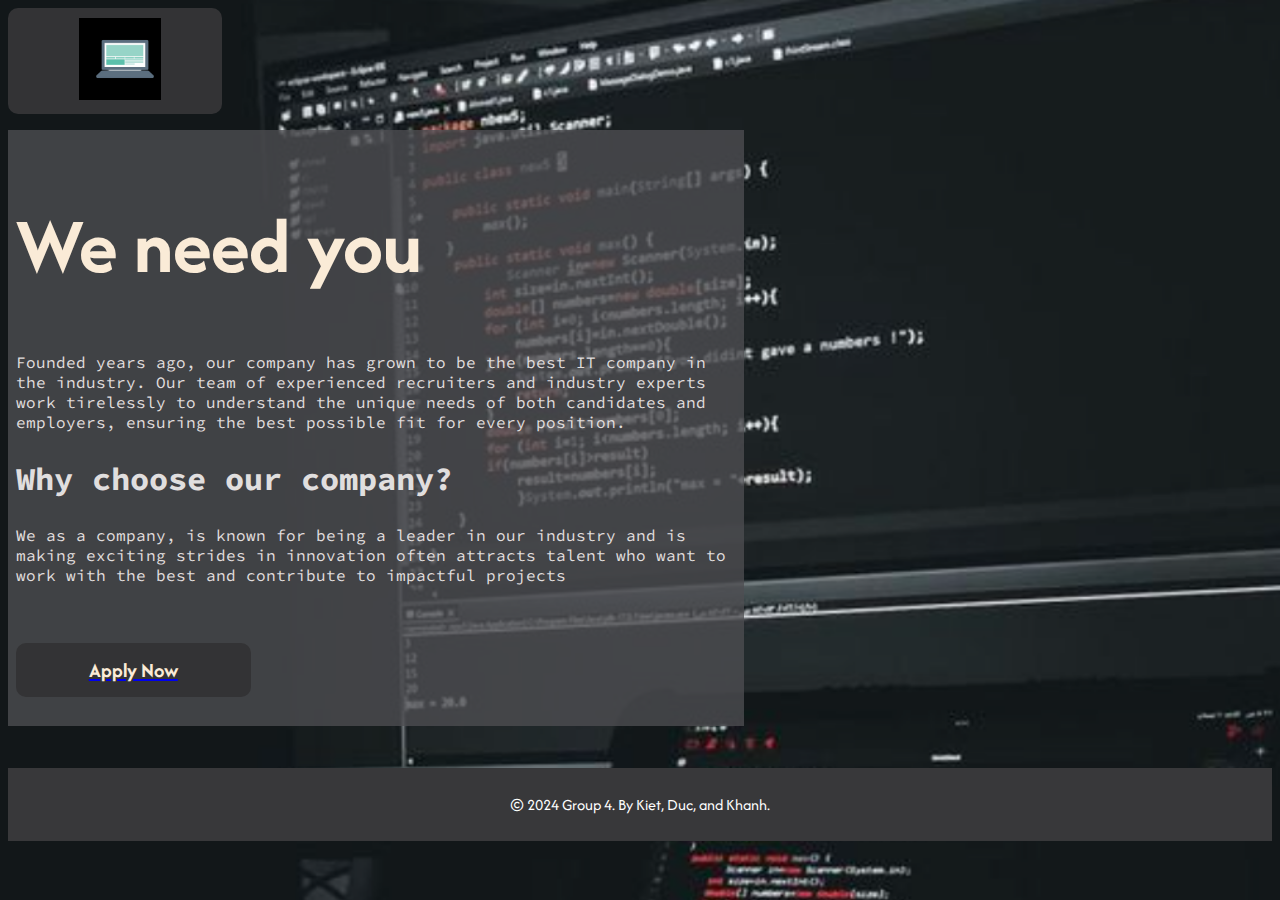
<file: index.html>
<!DOCTYPE html>
<html lang="en">

<head>
    <meta charset="UTF-8">
    <meta name="viewport" content="width=device-width, initial-scale=1.0">
    <title>Company's Name</title>
    <link rel="preconnect" href="https://fonts.googleapis.com">
    <link rel="preconnect" href="https://fonts.gstatic.com" crossorigin>
    <link href="https://fonts.googleapis.com/css2?family=Afacad+Flux:wght@100..1000&display=swap" rel="stylesheet">
    <link href="https://fonts.googleapis.com/css2?family=Afacad+Flux:wght@100..1000&family=Protest+Strike&display=swap"
        rel="stylesheet">
    <link href="https://fonts.googleapis.com/css2?family=Source+Code+Pro:ital,wght@0,200..900;1,200..900&display=swap"
        rel="stylesheet">
    <link href="index.css" rel="stylesheet">
</head>

<body>
    <header>
        <nav>
            <div class="dropdown">
                <button class="drop"> <img src="./logo.png" alt="menu"></button>
                <div class="dropdown-content">
                    <a href="index.html">Home</a>
                    <a href="jobs.html">Jobs Descriptions</a>
                    <a href="apply.html">Applications</a>
                    <a href="enhancements.html">Enhancements</a>
                    <a href="about.html">About Us</a>
                </div>
            </div>
        </nav>
    </header>
    <br><br>
    <main>
        <h1>We need you</h1>
        <p>Founded years ago, our company has grown to be the best IT company in the industry. Our team of experienced
            recruiters and industry experts work tirelessly to understand the unique needs of both candidates and
            employers, ensuring the best possible fit for every position.</p>
        <h2>Why choose our company? </h2>
        <p>We as a company, is known for being a leader in our industry and is making exciting strides in innovation
            often attracts talent who want to work with the best and contribute to impactful projects</p>
        <br>
        <a href="apply.html">
            <p class="apply">Apply Now</p>
        </a>
    </main>
    <br><br>
    <aside></aside>
    <footer>
        <p>© 2024 Group 4. By Kiet, Duc, and Khanh.</p>
    </footer>
</body>

</html>
</file>
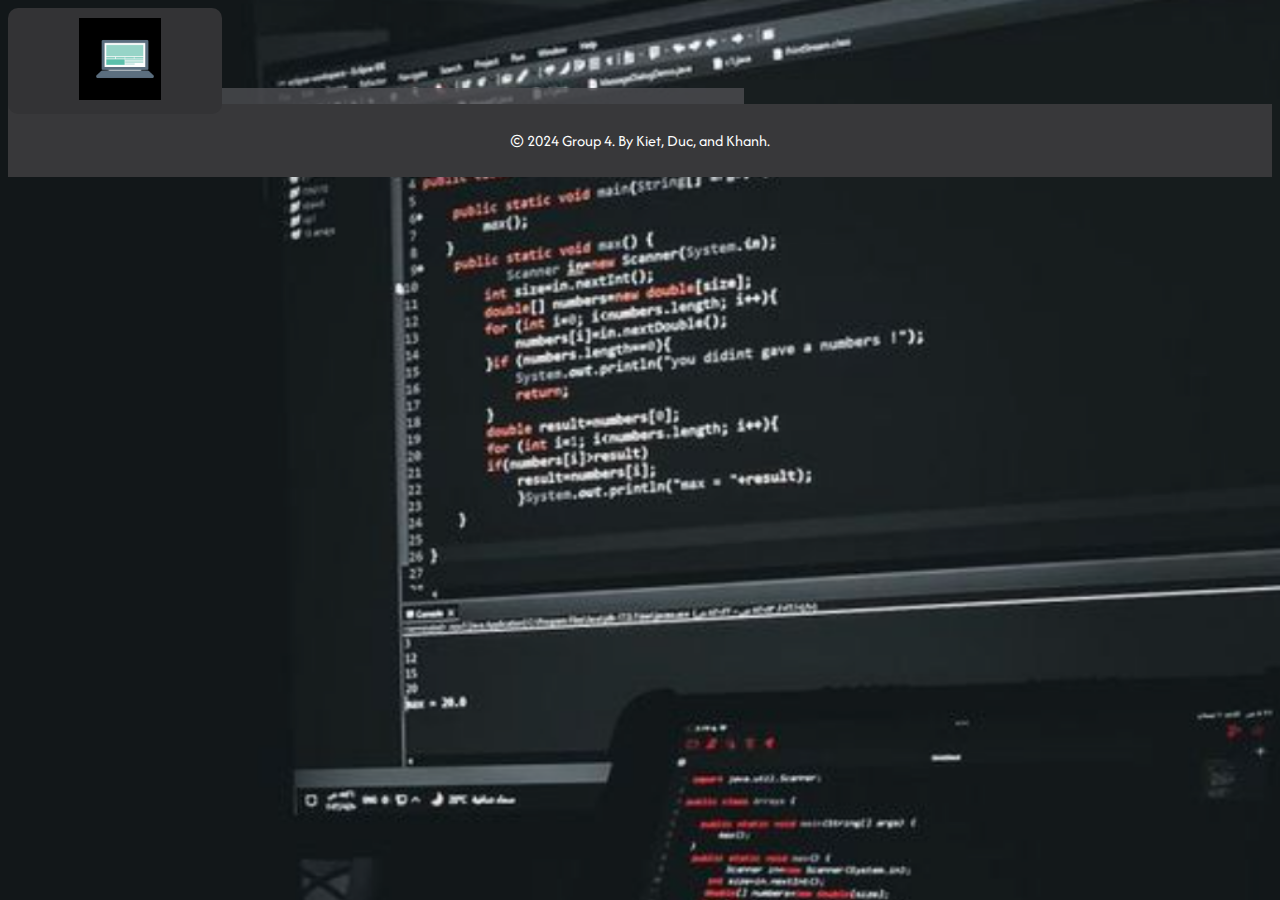
<file: about.html>
<!DOCTYPE html>
<html lang="en">

<head>
	<meta charset="UTF-8">
	<meta name="viewport" content="width=device-width, initial-scale=1.0">
	<title>Document</title>
	<link rel="preconnect" href="https://fonts.googleapis.com">
	<link rel="preconnect" href="https://fonts.gstatic.com" crossorigin>
	<link href="https://fonts.googleapis.com/css2?family=Afacad+Flux:wght@100..1000&display=swap" rel="stylesheet">
	<link href="https://fonts.googleapis.com/css2?family=Afacad+Flux:wght@100..1000&family=Protest+Strike&display=swap"
		rel="stylesheet">
	<link href="https://fonts.googleapis.com/css2?family=Source+Code+Pro:ital,wght@0,200..900;1,200..900&display=swap"
		rel="stylesheet">
	<!-- <link rel="stylesheet" href='job.css'> -->
	<link rel="stylesheet" href="index.css">
</head>

<body>
	<header>
		<nav>
			<div class="dropdown">
				<button class="drop"> <img src="./logo.png" alt="menu"></button>
				<div class="dropdown-content">
					<a href="index.html">Home</a>
					<a href="jobs.html">Jobs Descriptions</a>
					<a href="apply.html">Applications</a>
					<a href="enhancements.html">Enhancements</a>
					<a href="about.html">About Us</a>
				</div>
			</div>
		</nav>
	</header>
	<main></main>
	<footer>
		<p>© 2024 Group 4. By Kiet, Duc, and Khanh.</p>
	</footer>
</body>

</html>
</file>
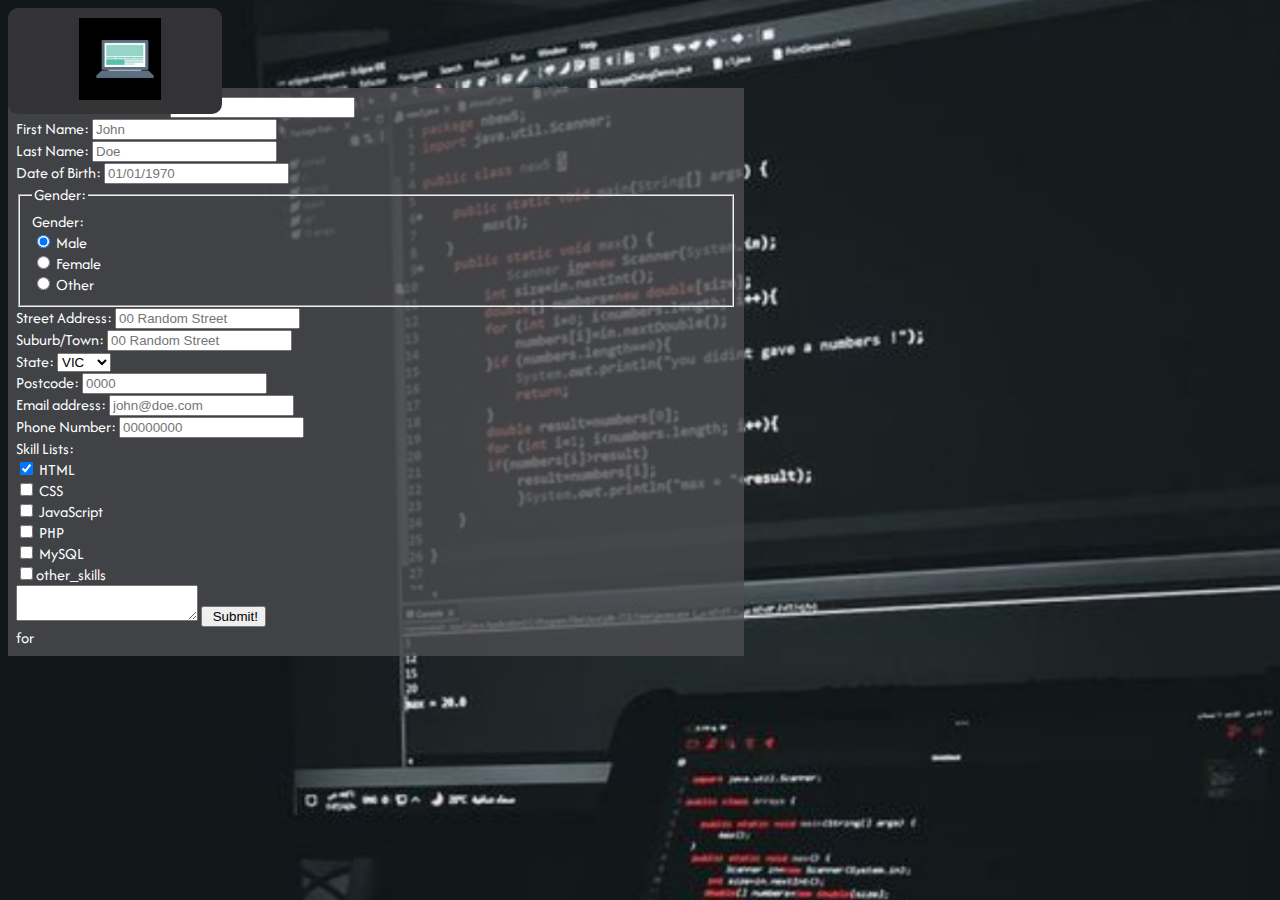
<file: apply.html>
<!DOCTYPE html>
<html lang="en">

<head>
	<meta charset="UTF-8">
	<meta name="viewport" content="width=device-width, initial-scale=1.0">
	<link rel="preconnect" href="https://fonts.googleapis.com">
	<link rel="preconnect" href="https://fonts.gstatic.com" crossorigin>
	<link href="https://fonts.googleapis.com/css2?family=Afacad+Flux:wght@100..1000&display=swap" rel="stylesheet">
	<link href="https://fonts.googleapis.com/css2?family=Afacad+Flux:wght@100..1000&family=Protest+Strike&display=swap"
		rel="stylesheet">
	<link href="https://fonts.googleapis.com/css2?family=Source+Code+Pro:ital,wght@0,200..900;1,200..900&display=swap"
		rel="stylesheet">
	<link href="index.css" rel="stylesheet">
	<title>Document</title>
</head>

<body>
	<header>
		<nav>
			<div class="dropdown">
				<button class="drop"> <img src="./logo.png" alt="menu"></button>
				<div class="dropdown-content">
					<a href="index.html">Home</a>
					<a href="jobs.html">Jobs Descriptions</a>
					<a href="apply.html">Applications</a>
					<a href="enhancements.html">Enhancements</a>
					<a href="about.html">About Us</a>
				</div>
			</div>
		</nav>
	</header>

	<main>

		<form action="https://mercury.swin.edu.au/it000000/formtest.php" method="post">
			<label for="job_ref">Job Reference Number: </label>
			<input type="text" name="job_ref" id="job_ref" pattern="[a-zA-Z0-9]{5}" required placeholder="JOB00"><br>

			<label for="fname">First Name: </label>
			<input type="text" name="fname" id="fname" pattern="[a-zA-Z]{1,20}" required placeholder="John"><br>

			<label for="lname">Last Name: </label>
			<input type="text" name="lname" id="lname" pattern="[a-zA-Z]{1,20}" required placeholder="Doe"><br>

			<label for="dob">Date of Birth: </label>
			<input type="text" name="dob" id="dob" pattern="\d{2}/\d{2}/\d{4}" required placeholder="01/01/1970"><br>

			<fieldset>
				<legend>Gender: </legend>
				<label for="gender">Gender: </label><br>
				<input type="radio" name="gender" value="male" id="male" checked>
				<label for="male"> Male</label><br>
				<input type="radio" name="gender" value="female" id="fmale">
				<label for="fmale"> Female</label><br>
				<input type="radio" name="gender" value="other" id="other">
				<label for="other"> Other</label><br>
			</fieldset>

			<label for="address">Street Address: </label>
			<input type="text" name="address" id="address" pattern="[a-zA-Z0-9]{0, 40}" required
				placeholder="00 Random Street"><br>

			<label for="sub">Suburb/Town: </label>
			<input type="text" name="sub" id="sub" pattern="[a-zA-Z0-9]{0, 40}" required
				placeholder="00 Random Street"><br>

			<label for="state">State: </label>
			<select title="state" name="state" id="state">
				<option value="VIC">VIC</option>
				<option value="NSW">NSW</option>
				<option value="QLD">QLD</option>
				<option value="NT">NT</option>
				<option value="WA">WA</option>
				<option value="SA">SA</option>
				<option value="TAS">TAS</option>
				<option value="ACT">ACT</option>
			</select><br>

			<label for="post">Postcode: </label>
			<input type="text" id="post" pattern="\d{4}" required placeholder="0000"><br>

			<label for="email">Email address: </label>
			<input type="email" name="email" id="email" required placeholder="john@doe.com"><br>

			<label for="num">Phone Number: </label>
			<input type="text" name="num" id="num" pattern="\d{8, 12}" required placeholder="00000000"><br>

			<label for="skill">Skill Lists: </label><br>
			<input type="checkbox" name="HTML" id="html" checked><label for="html"> HTML</label><br>
			<input type="checkbox" name="CSS" id="css"><label for="css"> CSS</label><br>
			<input type="checkbox" name="JavaScript" id="js"><label for="js"> JavaScript</label><br>
			<input type="checkbox" name="PHP" id="php"><label for="php"> PHP</label><br>
			<input type="checkbox" name="MySQL" id="mysql"><label for="mysql"> MySQL</label><br>
			<input type="checkbox" name="Other Skills" id="other_skill"><label
				for="Other Skills">other_skills</label><br>

			<textarea name="other_skills" id="other_skills_textarea"> </textarea>

			<input type="submit" value=" Submit!">
		</form>for

	</main>
</body>

</html>
</file>
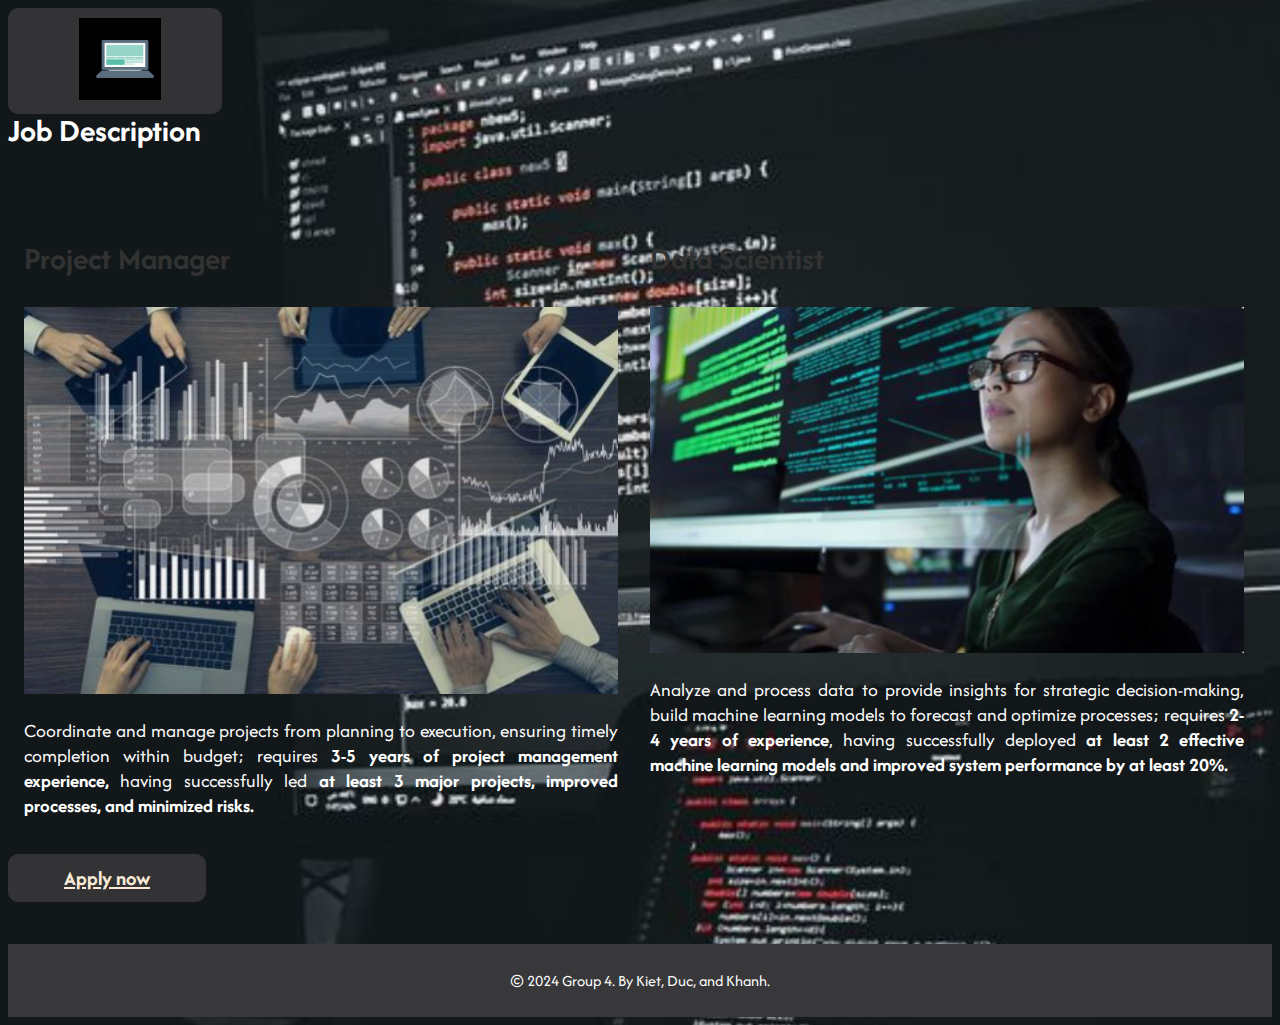
<file: jobs.html>
<!DOCTYPE html>
<html lang="en">

<head>
    <meta charset="UTF-8">
    <meta name="viewport" content="width=device-width, initial-scale=1.0">
    <title>That nghiep thi vo day ahihi</title>
    <link rel="preconnect" href="https://fonts.googleapis.com">
    <link rel="preconnect" href="https://fonts.gstatic.com" crossorigin>
    <link href="https://fonts.googleapis.com/css2?family=Afacad+Flux:wght@100..1000&display=swap" rel="stylesheet">
    <link href="https://fonts.googleapis.com/css2?family=Afacad+Flux:wght@100..1000&family=Protest+Strike&display=swap"
        rel="stylesheet">
    <link href="https://fonts.googleapis.com/css2?family=Source+Code+Pro:ital,wght@0,200..900;1,200..900&display=swap"
        rel="stylesheet">
    <!-- <link rel="stylesheet" href='job.css'> -->
    <link rel="stylesheet" href="index.css">
</head>

<body>
    <header>
        <nav>
            <div class="dropdown">
                <button class="drop"> <img src="./logo.png" alt="menu"></button>
                <div class="dropdown-content">
                    <a href="index.html">Home</a>
                    <a href="jobs.html">Jobs Descriptions</a>
                    <a href="apply.html">Applications</a>
                    <a href="enhancements.html">Enhancements</a>
                    <a href="about.html">About Us</a>
                </div>
            </div>
        </nav>
    </header>
    <h1>Job Description</h1>

    </nav>

    <br>
    <section id="job2">
        <h2>Project Manager</h2>
        <img class="project" src="projectmana.png" alt="projectmana " />
        <p>Coordinate and manage projects from planning to execution, ensuring timely completion within budget; requires
            <strong>3-5 years of project management experience,</strong> having successfully led <strong>at least 3
                major
                projects, improved processes, and minimized risks.</strong>
        </p>
    </section>
    <section id="job3">
        <h2>Data Scientist</h2>
        <img class="data" src="data.png" alt="data science" />
        <p>Analyze and process data to provide insights for strategic decision-making, build machine learning models to
            forecast and optimize processes; requires <strong>2-4 years of experience</strong>, having successfully
            deployed
            <strong>at least 2 effective machine learning models and improved system performance by at least
                20%.</strong>
        </p>
    </section>
    <br>
    <br>
    <div>
        <a href="apply.html" />Apply now</a>
    </div>
    <br><br>
    <footer>
        <p>© 2024 Group 4. By Kiet, Duc, and Khanh.</p>
    </footer>
</body>

</html>
</file>
<file: index.css>
/* jobs.css */

body {
    background-color: rgb(177, 177, 177);
    font-family: 'Afacad Flux';
    color: rgb(66, 66, 66);
}

.logo {
    position: fixed;
    left: 0;
    top: 0;
}

.project {
    text-align: left;
    /* text-size-adjust: 5%; */
    width: 100%;
    height: max-content;
    object-fit: cover;
}

.data {
    text-align: left;
    /* text-size-adjust: 5%; */
    width: 100%;
    height: max-content;
    object-fit: cover;
}

.page2 ul li a {
    display: block;
    font-weight: bold;
    padding: .625em 3.5em;
    font-family: 'Afacad Flux';
    color: rgb(255, 255, 255);
    border-right: 1px black;
}

.page2 header h1 {
    font-family: 'Afacad Flux', Arial;
    font-size: 7em;
    color: rgb(255, 255, 255);
    padding: 0.2em 0.4em
}

section h2 {
    font-family: 'Afacad Flux', Arial;
    font-size: 2em;
    color: rgb(50, 50, 50);
    font-weight: bolder;
}

section p {
    font-family: 'Afacad Flux', Arial;
    font-size: 1.2em;
}

div {
    text-align: center;
    clear: both;
    background-color: rgb(51, 51, 53);
    text-decoration: none;
    display: block;
    width: fit-content;
    height: fit-content;
    font-weight: bold;
    padding: .625em 3.5em;
    border-radius: 10px;
}

div a {
    font-size: 1.3em;
    font-family: 'Afacad Flux', Arial;
    color: antiquewhite;
}

#job2,
#job3 {
    float: left;
    width: 47%;
    text-align: justify;
    margin: 1em 1em 1em 1em;
}

footer {
    font-family: 'Afacad Flux', Arial;
    padding: .625em 3.5em;
    background-color: rgb(56, 56, 58);
    color: rgb(255, 255, 255);
    text-align: center;
}

/* index .css */

body {
    background-image: url('bgp1.png');
    background-size: cover;
    font-family: 'Afacad Flux', 'Source Code Pro', Arial, Helvetica, sans-serif;
    color: white;
    background-color: rgb(248, 240, 255);
}

nav {
    height: 80px;
    display: block;
}

nav>img {
    text-align: left;
    display: block;
    width: 80px;
    /* text-size-adjust: 3%; */
}

nav ul {
    margin: 0;
    padding: 0;
}

nav ul li {
    background-color: rgb(68, 68, 72);
    background-size: cover;
    list-style: none;
    float: right;
    font-size: 96%;
}

nav ul li a {
    display: block;
    font-weight: bold;
    padding: .625em 3.5em;
    font-family: 'Afacad Flux';
    text-decoration: none;
    color: rgb(255, 255, 255);
    border-right: 1px black;
}

main {
    display: block;
    text-align: left;
    width: 57%;
    background-size: cover;
    background-color: rgba(78, 78, 81, 0.786);
    height: fit-content;
    padding: 0.5em 0.5em
}

main h1 {
    font-family: 'Afacad Flux', Arial;
    font-size: 5em;
    color: antiquewhite;
}

main h2 {
    font-family: 'Source Code Pro', Arial;
    font-size: 2em;
    color: rgb(224, 222, 222);
    font-weight: bolder;
}

main p {
    font-family: 'Source Code Pro', Arial;
    color: rgb(224, 222, 222);
    font-size: 1em;
}

.apply {
    background-color: rgb(51, 51, 53);
    text-decoration: none;
    font-size: 1.3em;
    font-family: 'Afacad Flux', Arial;
    text-decoration: none;
    color: antiquewhite;
    display: block;
    width: fit-content;
    height: fit-content;
    font-weight: bold;
    padding: .625em 3.5em;
    border-radius: 10px
}

footer {
    font-family: 'Afacad Flux', Arial;
    padding: .625em 3.5em;
    background-color: rgb(56, 56, 58);
    color: rgb(255, 255, 255);
    text-align: center;
}

/* for form */

form {
    text-align: left;
}

/* dropdown */
/* Style The Dropdown Button */

.dropdown img {
    text-align: left;
    display: block;
    width: 80px;
    /* text-size-adjust: 3%; */
}

.drop {
    left: 100%;
    background-color: black;
    color: white;
    /* padding: 16px; */
    border: none;
    cursor: pointer;
    margin-left: 10px;
    width: 80%;
    height: 80%;
}

/* The container <div> - needed to position the dropdown content */
.dropdown {
    position: relative;
    display: inline-block;
}

/* Dropdown Content (Hidden by Default) */
.dropdown-content {
    display: none;
    position: absolute;
    background-color: #252525;
    min-width: 160px;
    box-shadow: 0px 8px 16px 0px rgba(179, 161, 161, 0.212);
    z-index: 1;
}

/* Links inside the dropdown */
.dropdown-content a {
    color: rgb(247, 247, 247);
    padding: 12px 16px;
    text-decoration: none;
    display: block;

}

/* Change color of dropdown links on hover */
.dropdown-content a:hover {
    background-color: #000000
}

/* Show the dropdown menu on hover */
.dropdown:hover .dropdown-content {
    display: block;
}
</file>
